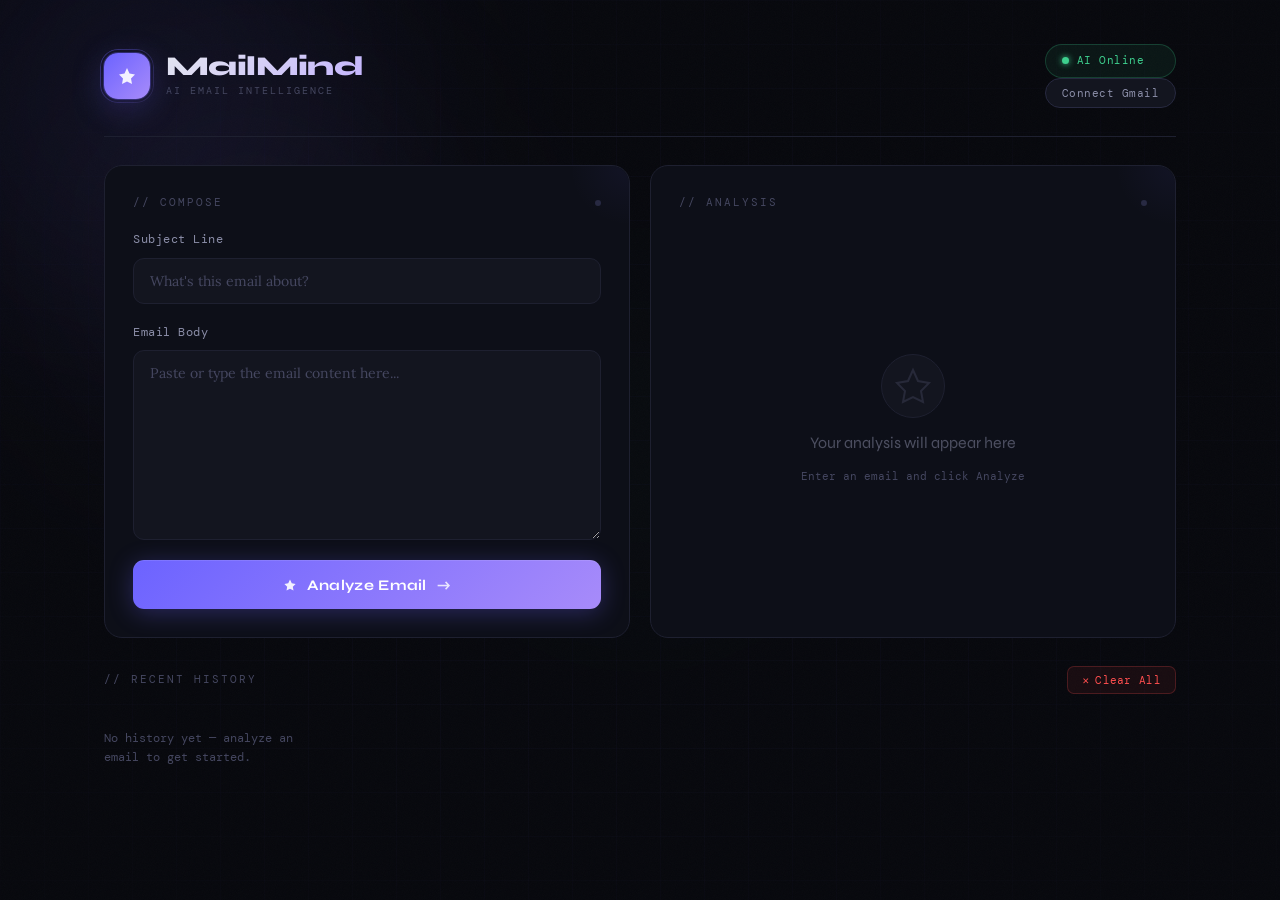
<file: frontend/index.html>
<!DOCTYPE html>
<html lang="en">

<head>
  <meta charset="UTF-8" />
  <meta name="viewport" content="width=device-width, initial-scale=1.0" />
  <title>MailMind — AI Email Intelligence</title>
  <link
    href="https://fonts.googleapis.com/css2?family=Syne:wght@400;600;700;800&family=DM+Mono:wght@400;500&family=Lora:ital,wght@0,400;0,500;1,400&display=swap"
    rel="stylesheet">
  <link rel="stylesheet" href="style.css" />
</head>

<body>

  <!-- Ambient background layers -->
  <div class="bg-layer bg-grid"></div>
  <div class="bg-layer bg-orb bg-orb-1"></div>
  <div class="bg-layer bg-orb bg-orb-2"></div>
  <div class="bg-layer bg-orb bg-orb-3"></div>
  <div class="bg-layer noise-overlay"></div>

  <div class="container">

    <!-- Header -->
    <header class="header">
      <div class="logo">
        <div class="logo-mark">
          <svg width="20" height="20" viewBox="0 0 20 20" fill="none">
            <path d="M10 2L12.5 7.5L18 8.5L14 12.5L15 18L10 15.5L5 18L6 12.5L2 8.5L7.5 7.5L10 2Z" fill="white"
              opacity="0.9" />
          </svg>
          <div class="logo-mark-ring"></div>
        </div>
        <div class="logo-text">
          <h1 class="logo-name">MailMind</h1>
          <span class="tagline">AI Email Intelligence</span>
        </div>
      </div>
      <div class="header-right">
        <div class="status-pill">
          <span class="status-dot"></span>
          <span>AI Online</span>
        </div>
        <button class="gmail-connect-btn" id="gmailBtn" onclick="handleGmailConnect()">
          <span id="gmailBtnText">Connect Gmail</span>
        </button>
      </div>
    </header>

    <!-- Main Grid -->
    <div class="main-grid">

      <!-- Compose Panel -->
      <section class="panel compose-panel" data-panel="compose">
        <div class="panel-header">
          <span class="panel-label">// compose</span>
          <div class="panel-dot"></div>
        </div>
        <div class="field-group">
          <label for="subject">Subject Line</label>
          <div class="input-wrapper">
            <input type="text" id="subject" placeholder="What's this email about?" autocomplete="off" />
            <div class="input-focus-bar"></div>
          </div>
        </div>
        <div class="field-group body-group">
          <label for="body">Email Body</label>
          <div class="input-wrapper textarea-wrapper">
            <textarea id="body" rows="9" placeholder="Paste or type the email content here..."></textarea>
            <div class="input-focus-bar"></div>
          </div>
        </div>
        <button id="analyzeBtn" onclick="analyzeEmail()">
          <span class="btn-glow"></span>
          <span class="btn-star">
            <svg width="14" height="14" viewBox="0 0 20 20" fill="none">
              <path d="M10 2L12.5 7.5L18 8.5L14 12.5L15 18L10 15.5L5 18L6 12.5L2 8.5L7.5 7.5L10 2Z" fill="white" />
            </svg>
          </span>
          <span id="btnText">Analyze Email</span>
          <span class="btn-arrow">→</span>
        </button>
      </section>

      <!-- Analysis Panel -->
      <section class="panel result-panel" data-panel="analysis">
        <div class="panel-header">
          <span class="panel-label">// analysis</span>
          <div class="panel-dot"></div>
        </div>
        <div class="result" id="result">
          <div class="empty-state">
            <div class="empty-icon-wrap">
              <svg class="empty-star" width="40" height="40" viewBox="0 0 20 20" fill="none">
                <path d="M10 2L12.5 7.5L18 8.5L14 12.5L15 18L10 15.5L5 18L6 12.5L2 8.5L7.5 7.5L10 2Z"
                  stroke="currentColor" stroke-width="1" fill="none" />
              </svg>
            </div>
            <p class="empty-title">Your analysis will appear here</p>
            <span class="empty-sub">Enter an email and click Analyze</span>
          </div>
        </div>
      </section>

    </div>

    <!-- History Section -->
    <section class="history-section">
      <div class="history-header">
        <div class="panel-label">// recent history</div>
        <button class="clear-btn" onclick="clearHistory()">
          <span>✕</span> Clear All
        </button>
      </div>
      <div id="history" class="history-grid"></div>
    </section>

  </div>
  <!-- Draft Confirmation Modal -->
  <div class="modal-overlay" id="modalOverlay">
    <div class="modal">
      <div class="modal-header">
        <span class="panel-label">// confirm draft</span>
        <button class="modal-close" onclick="closeModal()">✕</button>
      </div>
      <div class="modal-body">
        <div class="modal-field">
          <label>To</label>
          <input type="email" id="modalTo" placeholder="recipient@gmail.com" />
        </div>
        <div class="modal-field">
          <label>Subject</label>
          <div class="modal-value" id="modalSubject"></div>
        </div>
        <div class="modal-field">
          <label>Reply Preview</label>
          <div class="modal-preview" id="modalPreview"></div>
        </div>
      </div>
      <div class="modal-footer">
        <button class="modal-cancel-btn" onclick="closeModal()">Cancel</button>
        <button class="modal-send-btn" id="modalSendBtn" onclick="submitDraft()">
          <span id="modalSendText">Save Draft to Gmail</span>
        </button>
      </div>
    </div>
  </div>

  <script src="script.js"></script>
</body>

</html>
</file>
<file: frontend/style.css>
/* ===========================
   CSS VARIABLES & RESET
=========================== */
:root {
  --bg: #07080d;
  --surface: #0d0f18;
  --surface2: #13151f;
  --surface3: #1a1c28;
  --border: #1e2030;
  --border2: #272940;
  --border-hover: #363858;

  --accent: #6c63ff;
  --accent2: #a78bfa;
  --accent3: #c4b5fd;
  --accent-glow: rgba(108, 99, 255, 0.18);
  --accent-glow2: rgba(108, 99, 255, 0.35);

  --text: #e4e6f0;
  --text2: #8b8ea8;
  --text3: #454760;

  --critical: #ff4f4f;
  --critical-bg: rgba(255, 79, 79, 0.07);
  --critical-border: rgba(255, 79, 79, 0.22);
  --high: #ff8c42;
  --high-bg: rgba(255, 140, 66, 0.07);
  --high-border: rgba(255, 140, 66, 0.22);
  --medium: #f5c518;
  --medium-bg: rgba(245, 197, 24, 0.07);
  --medium-border: rgba(245, 197, 24, 0.22);
  --low: #3ecf8e;
  --low-bg: rgba(62, 207, 142, 0.07);
  --low-border: rgba(62, 207, 142, 0.22);

  --radius: 18px;
  --radius-sm: 11px;
  --radius-xs: 7px;

  --ease-spring: cubic-bezier(0.34, 1.56, 0.64, 1);
  --ease-out: cubic-bezier(0.16, 1, 0.3, 1);
}

*, *::before, *::after { box-sizing: border-box; margin: 0; padding: 0; }

html { scroll-behavior: smooth; }

body {
  font-family: 'Lora', serif;
  background: var(--bg);
  color: var(--text);
  min-height: 100vh;
  line-height: 1.6;
  overflow-x: hidden;
  -webkit-font-smoothing: antialiased;
}

/* ===========================
   BACKGROUND LAYERS
=========================== */
.bg-layer { position: fixed; inset: 0; pointer-events: none; }

.bg-grid {
  background-image:
    linear-gradient(rgba(108, 99, 255, 0.025) 1px, transparent 1px),
    linear-gradient(90deg, rgba(108, 99, 255, 0.025) 1px, transparent 1px);
  background-size: 44px 44px;
  z-index: 0;
  mask-image: radial-gradient(ellipse 80% 80% at 50% 50%, black 40%, transparent 100%);
}

.bg-orb {
  border-radius: 50%;
  filter: blur(100px);
  z-index: 0;
  opacity: 0;
  animation: orbReveal 2s var(--ease-out) forwards;
}

.bg-orb-1 {
  width: 600px; height: 600px;
  background: radial-gradient(circle, rgba(108, 99, 255, 0.12) 0%, transparent 70%);
  top: -200px; left: -150px;
  animation-delay: 0.2s;
}

.bg-orb-2 {
  width: 500px; height: 500px;
  background: radial-gradient(circle, rgba(167, 139, 250, 0.08) 0%, transparent 70%);
  bottom: 0; right: -100px;
  animation-delay: 0.5s;
}

.bg-orb-3 {
  width: 300px; height: 300px;
  background: radial-gradient(circle, rgba(62, 207, 142, 0.06) 0%, transparent 70%);
  top: 50%; left: 50%; transform: translate(-50%, -50%);
  animation-delay: 0.8s;
}

.noise-overlay {
  z-index: 1;
  opacity: 0.025;
  background-image: url("data:image/svg+xml,%3Csvg viewBox='0 0 256 256' xmlns='http://www.w3.org/2000/svg'%3E%3Cfilter id='n'%3E%3CfeTurbulence type='fractalNoise' baseFrequency='0.9' numOctaves='4' stitchTiles='stitch'/%3E%3C/filter%3E%3Crect width='100%25' height='100%25' filter='url(%23n)'/%3E%3C/svg%3E");
  background-size: 200px 200px;
}

@keyframes orbReveal {
  to { opacity: 1; }
}

/* ===========================
   CONTAINER
=========================== */
.container {
  position: relative; z-index: 2;
  max-width: 1120px; margin: 0 auto;
  padding: 44px 24px 100px;
  display: flex; flex-direction: column; gap: 28px;
}

/* ===========================
   HEADER
=========================== */
.header {
  display: flex; align-items: center; justify-content: space-between;
  padding-bottom: 28px;
  border-bottom: 1px solid var(--border);
  animation: slideDown 0.7s var(--ease-out) both;
}

.logo { display: flex; align-items: center; gap: 16px; }

.logo-mark {
  width: 46px; height: 46px;
  background: linear-gradient(135deg, var(--accent), var(--accent2));
  border-radius: 14px;
  display: flex; align-items: center; justify-content: center;
  flex-shrink: 0; position: relative;
  box-shadow: 0 0 0 1px rgba(108,99,255,0.3), 0 8px 32px rgba(108,99,255,0.25);
  transition: transform 0.4s var(--ease-spring), box-shadow 0.4s;
}

.logo-mark:hover {
  transform: rotate(10deg) scale(1.08);
  box-shadow: 0 0 0 1px rgba(108,99,255,0.5), 0 12px 40px rgba(108,99,255,0.4);
}

.logo-mark-ring {
  position: absolute; inset: -4px;
  border-radius: 18px;
  border: 1px solid transparent;
  background: linear-gradient(135deg, rgba(108,99,255,0.4), rgba(167,139,250,0.1)) border-box;
  -webkit-mask: linear-gradient(#fff 0 0) padding-box, linear-gradient(#fff 0 0);
  -webkit-mask-composite: destination-out;
  mask: linear-gradient(#fff 0 0) padding-box, linear-gradient(#fff 0 0);
  mask-composite: exclude;
}

.logo-name {
  font-family: 'Syne', sans-serif;
  font-size: 1.7rem; font-weight: 800;
  letter-spacing: -0.6px; line-height: 1;
  background: linear-gradient(135deg, #e4e6f0 0%, var(--accent3) 100%);
  -webkit-background-clip: text; -webkit-text-fill-color: transparent;
  background-clip: text;
}

.tagline {
  font-family: 'DM Mono', monospace;
  font-size: 0.62rem; color: var(--text3);
  letter-spacing: 2px; text-transform: uppercase;
  display: block; margin-top: 2px;
}

.status-pill {
  display: flex; align-items: center; gap: 8px;
  background: var(--low-bg); border: 1px solid var(--low-border);
  color: var(--low); padding: 7px 16px; border-radius: 40px;
  font-family: 'DM Mono', monospace; font-size: 0.7rem; letter-spacing: 0.5px;
  animation: fadeIn 1s var(--ease-out) 0.4s both;
  transition: background 0.3s, box-shadow 0.3s;
}

.status-pill:hover {
  background: rgba(62, 207, 142, 0.12);
  box-shadow: 0 0 16px rgba(62,207,142,0.15);
}

.status-dot {
  width: 7px; height: 7px;
  background: var(--low); border-radius: 50%;
  box-shadow: 0 0 6px var(--low);
  animation: breathe 2.5s ease-in-out infinite;
}

@keyframes breathe {
  0%, 100% { opacity: 1; box-shadow: 0 0 6px var(--low); }
  50% { opacity: 0.5; box-shadow: 0 0 12px var(--low); }
}

/* ===========================
   MAIN GRID
=========================== */
.main-grid {
  display: grid; grid-template-columns: 1fr 1fr; gap: 20px;
}

/* ===========================
   PANELS
=========================== */
.panel {
  background: var(--surface);
  border: 1px solid var(--border);
  border-radius: var(--radius);
  padding: 28px;
  display: flex; flex-direction: column; gap: 20px;
  position: relative; overflow: hidden;
  transition: border-color 0.3s, box-shadow 0.3s;
}

.panel::before {
  content: '';
  position: absolute; inset: 0;
  border-radius: var(--radius);
  background: linear-gradient(135deg, rgba(108,99,255,0.03) 0%, transparent 60%);
  pointer-events: none;
  opacity: 0; transition: opacity 0.4s;
}

.panel:hover { border-color: var(--border2); }
.panel:hover::before { opacity: 1; }

.panel:focus-within {
  border-color: rgba(108, 99, 255, 0.3);
  box-shadow: 0 0 0 1px rgba(108,99,255,0.08), 0 8px 40px rgba(108,99,255,0.06);
}

.compose-panel { animation: slideUp 0.7s var(--ease-out) 0.1s both; }
.result-panel  { animation: slideUp 0.7s var(--ease-out) 0.2s both; min-height: 420px; }

/* Corner accents */
.panel::after {
  content: '';
  position: absolute; top: 0; right: 0;
  width: 60px; height: 60px;
  background: radial-gradient(circle at top right, rgba(108,99,255,0.06) 0%, transparent 70%);
  border-radius: 0 var(--radius) 0 0;
  pointer-events: none;
}

/* ===========================
   PANEL HEADER
=========================== */
.panel-header {
  display: flex; align-items: center; justify-content: space-between;
}

.panel-label {
  font-family: 'DM Mono', monospace;
  font-size: 0.68rem; color: var(--text3);
  letter-spacing: 2px; text-transform: uppercase;
  position: relative;
}

.panel-dot {
  width: 6px; height: 6px;
  border-radius: 50%; background: var(--border2);
  transition: background 0.3s, box-shadow 0.3s;
}

.panel:focus-within .panel-dot {
  background: var(--accent);
  box-shadow: 0 0 8px var(--accent);
}

/* ===========================
   FORM FIELDS
=========================== */
.field-group { display: flex; flex-direction: column; gap: 8px; }
.body-group { flex: 1; }

label {
  font-family: 'DM Mono', monospace;
  font-size: 0.72rem; color: var(--text2);
  letter-spacing: 0.5px;
  transition: color 0.2s;
}

.field-group:focus-within label { color: var(--accent3); }

.input-wrapper {
  position: relative;
}

.textarea-wrapper { display: flex; flex-direction: column; flex: 1; }
.textarea-wrapper textarea { flex: 1; }

input[type="text"], textarea {
  width: 100%;
  background: var(--surface2);
  border: 1px solid var(--border);
  color: var(--text);
  border-radius: var(--radius-sm);
  padding: 13px 16px;
  font-family: 'Lora', serif; font-size: 0.88rem;
  outline: none; resize: vertical;
  transition: border-color 0.25s, background 0.25s, box-shadow 0.25s;
  position: relative; z-index: 1;
}

input::placeholder, textarea::placeholder { color: var(--text3); }

input:focus, textarea:focus {
  border-color: rgba(108,99,255,0.5);
  background: var(--surface3);
  box-shadow: 0 0 0 3px rgba(108,99,255,0.08), 0 2px 12px rgba(108,99,255,0.06);
}

.input-focus-bar {
  position: absolute; bottom: 0; left: 10px; right: 10px; height: 2px;
  background: linear-gradient(90deg, var(--accent), var(--accent2));
  border-radius: 0 0 2px 2px;
  transform: scaleX(0); transform-origin: center;
  transition: transform 0.3s var(--ease-spring);
  z-index: 2;
}

.input-wrapper:focus-within .input-focus-bar { transform: scaleX(1); }

/* ===========================
   ANALYZE BUTTON
=========================== */
#analyzeBtn {
  display: flex; align-items: center; justify-content: center; gap: 10px;
  width: 100%; padding: 15px;
  background: linear-gradient(135deg, var(--accent) 0%, var(--accent2) 100%);
  border: none; border-radius: var(--radius-sm);
  color: white;
  font-family: 'Syne', sans-serif; font-size: 0.92rem; font-weight: 700;
  cursor: pointer; position: relative; overflow: hidden;
  transition: transform 0.25s var(--ease-spring), box-shadow 0.25s;
  box-shadow: 0 4px 24px rgba(108,99,255,0.3), inset 0 1px 0 rgba(255,255,255,0.1);
  margin-top: auto;
  letter-spacing: 0.3px;
}

.btn-glow {
  position: absolute; inset: 0;
  background: linear-gradient(135deg, rgba(255,255,255,0.12), transparent);
  opacity: 0; transition: opacity 0.3s;
  border-radius: var(--radius-sm);
}

#analyzeBtn:hover { transform: translateY(-2px); box-shadow: 0 10px 40px rgba(108,99,255,0.45); }
#analyzeBtn:hover .btn-glow { opacity: 1; }
#analyzeBtn:active { transform: translateY(0) scale(0.99); }

#analyzeBtn:disabled {
  opacity: 0.55; cursor: not-allowed;
  transform: none; box-shadow: none;
}

.btn-star {
  display: flex; align-items: center;
  animation: rotateStar 6s linear infinite;
  opacity: 0.9;
}

@keyframes rotateStar {
  from { transform: rotate(0deg); }
  to { transform: rotate(360deg); }
}

.btn-arrow {
  font-size: 1rem; transition: transform 0.25s var(--ease-spring); opacity: 0.8;
}

#analyzeBtn:hover .btn-arrow { transform: translateX(4px); }

/* Ripple on click */
#analyzeBtn::after {
  content: '';
  position: absolute; inset: 0;
  background: radial-gradient(circle at var(--x, 50%) var(--y, 50%), rgba(255,255,255,0.2) 0%, transparent 60%);
  opacity: 0; transition: opacity 0.4s;
}

#analyzeBtn:active::after { opacity: 1; }

/* ===========================
   RESULT AREA
=========================== */
.result { flex: 1; display: flex; flex-direction: column; gap: 18px; }

.empty-state {
  flex: 1; display: flex; flex-direction: column;
  align-items: center; justify-content: center;
  text-align: center; gap: 12px; padding: 40px;
}

.empty-icon-wrap {
  width: 64px; height: 64px;
  border-radius: 50%;
  background: var(--surface2);
  border: 1px solid var(--border);
  display: flex; align-items: center; justify-content: center;
  color: var(--text3);
  animation: floatIcon 4s ease-in-out infinite;
  transition: border-color 0.3s;
}

.empty-star { opacity: 0.4; }

@keyframes floatIcon {
  0%, 100% { transform: translateY(0); }
  50% { transform: translateY(-6px); }
}

.empty-title {
  font-family: 'Syne', sans-serif; font-size: 1rem;
  color: var(--text2); opacity: 0.5;
}

.empty-sub {
  font-family: 'DM Mono', monospace; font-size: 0.7rem;
  color: var(--text3);
}

/* Result reveal */
.result-content {
  display: flex; flex-direction: column; gap: 16px;
  animation: resultReveal 0.5s var(--ease-out) both;
}

@keyframes resultReveal {
  from { opacity: 0; transform: translateY(12px) scale(0.98); }
  to { opacity: 1; transform: translateY(0) scale(1); }
}

/* ===========================
   PRIORITY BADGE
=========================== */
.priority-badge {
  display: inline-flex; align-items: center; gap: 8px;
  padding: 8px 16px; border-radius: 40px;
  font-family: 'DM Mono', monospace; font-size: 0.75rem;
  font-weight: 500; letter-spacing: 0.8px;
  animation: badgeIn 0.5s var(--ease-spring) 0.1s both;
  transition: transform 0.2s, box-shadow 0.2s;
}

.priority-badge:hover { transform: scale(1.04); }

@keyframes badgeIn {
  from { opacity: 0; transform: scale(0.8) translateY(4px); }
  to { opacity: 1; transform: scale(1) translateY(0); }
}

.priority-dot {
  width: 8px; height: 8px; border-radius: 50%;
  flex-shrink: 0;
  animation: dotPulse 2s ease-in-out infinite;
}

@keyframes dotPulse {
  0%, 100% { transform: scale(1); }
  50% { transform: scale(1.3); }
}

.badge-CRITICAL {
  background: var(--critical-bg);
  border: 1px solid var(--critical-border);
  color: var(--critical);
  box-shadow: 0 0 20px rgba(255,79,79,0.1);
}
.badge-CRITICAL .priority-dot {
  background: var(--critical);
  box-shadow: 0 0 8px var(--critical);
}

.badge-HIGH {
  background: var(--high-bg);
  border: 1px solid var(--high-border);
  color: var(--high);
  box-shadow: 0 0 20px rgba(255,140,66,0.1);
}
.badge-HIGH .priority-dot {
  background: var(--high);
  box-shadow: 0 0 8px var(--high);
}

.badge-MEDIUM {
  background: var(--medium-bg);
  border: 1px solid var(--medium-border);
  color: var(--medium);
}
.badge-MEDIUM .priority-dot { background: var(--medium); }

.badge-LOW {
  background: var(--low-bg);
  border: 1px solid var(--low-border);
  color: var(--low);
}
.badge-LOW .priority-dot { background: var(--low); box-shadow: 0 0 6px var(--low); }

/* ===========================
   REPLY BOX
=========================== */
.reply-label {
  font-family: 'DM Mono', monospace; font-size: 0.68rem;
  color: var(--text3); letter-spacing: 2px; text-transform: uppercase;
  margin-bottom: 8px;
}

.reply-box {
  position: relative;
  background: var(--surface2);
  border: 1px solid var(--border);
  border-left: 2px solid var(--accent);
  border-radius: var(--radius-sm);
  padding: 18px 20px;
  font-size: 0.87rem; line-height: 1.8;
  color: var(--text); white-space: pre-wrap;
  font-family: 'Lora', serif;
  transition: border-color 0.3s, box-shadow 0.3s;
  animation: replySlide 0.6s var(--ease-out) 0.2s both;
}

.reply-box:hover {
  border-color: var(--border2);
  border-left-color: var(--accent2);
  box-shadow: 0 4px 24px rgba(108,99,255,0.06);
}

@keyframes replySlide {
  from { opacity: 0; transform: translateX(-8px); }
  to { opacity: 1; transform: translateX(0); }
}

.copy-btn {
  position: absolute; top: 12px; right: 12px;
  background: var(--surface3);
  border: 1px solid var(--border2);
  color: var(--text2);
  padding: 5px 14px; border-radius: var(--radius-xs);
  font-family: 'DM Mono', monospace; font-size: 0.68rem;
  cursor: pointer;
  transition: all 0.2s var(--ease-spring);
  letter-spacing: 0.3px;
}

.copy-btn:hover {
  color: var(--accent3);
  border-color: rgba(108,99,255,0.4);
  background: rgba(108,99,255,0.08);
  transform: scale(1.05);
}

.copy-btn:active { transform: scale(0.97); }

.copy-status {
  font-family: 'DM Mono', monospace; font-size: 0.7rem;
  color: var(--low); text-align: right;
  min-height: 20px;
  transition: opacity 0.3s;
}

/* ===========================
   LOADING STATE
=========================== */
.loading-msg {
  display: flex; align-items: center; gap: 14px;
  color: var(--text2);
  font-family: 'DM Mono', monospace; font-size: 0.8rem;
  padding: 24px 0;
  animation: fadeIn 0.3s ease;
}

.spinner {
  width: 20px; height: 20px;
  border: 2px solid var(--border2);
  border-top-color: var(--accent);
  border-right-color: var(--accent2);
  border-radius: 50%;
  animation: spinnerRot 0.75s linear infinite;
  flex-shrink: 0;
}

@keyframes spinnerRot { to { transform: rotate(360deg); } }

/* ===========================
   ERROR / WARN MESSAGES
=========================== */
.error-msg {
  display: flex; align-items: center; gap: 10px;
  background: var(--critical-bg); border: 1px solid var(--critical-border);
  color: var(--critical); padding: 14px 18px; border-radius: var(--radius-sm);
  font-family: 'DM Mono', monospace; font-size: 0.8rem;
  animation: shakeIn 0.4s var(--ease-spring);
}

.warn-msg {
  display: flex; align-items: center; gap: 10px;
  background: var(--high-bg); border: 1px solid var(--high-border);
  color: var(--high); padding: 14px 18px; border-radius: var(--radius-sm);
  font-family: 'DM Mono', monospace; font-size: 0.8rem;
  animation: shakeIn 0.4s var(--ease-spring);
}

@keyframes shakeIn {
  0% { transform: translateX(-6px); opacity: 0; }
  50% { transform: translateX(4px); }
  75% { transform: translateX(-2px); }
  100% { transform: translateX(0); opacity: 1; }
}

/* ===========================
   HISTORY SECTION
=========================== */
.history-section {
  display: flex; flex-direction: column; gap: 16px;
  animation: slideUp 0.7s var(--ease-out) 0.3s both;
}

.history-header {
  display: flex; align-items: center; justify-content: space-between;
}

.clear-btn {
  display: flex; align-items: center; gap: 6px;
  background: var(--critical-bg); border: 1px solid var(--critical-border);
  color: var(--critical); padding: 6px 14px; border-radius: var(--radius-xs);
  font-family: 'DM Mono', monospace; font-size: 0.68rem;
  cursor: pointer; transition: all 0.2s var(--ease-spring);
  letter-spacing: 0.3px;
}

.clear-btn:hover {
  background: rgba(255,79,79,0.14);
  transform: scale(1.04);
  box-shadow: 0 2px 12px rgba(255,79,79,0.15);
}

.clear-btn:active { transform: scale(0.97); }

.history-grid {
  display: grid;
  grid-template-columns: repeat(auto-fill, minmax(200px, 1fr));
  gap: 12px;
}

.history-item {
  background: var(--surface);
  border: 1px solid var(--border);
  border-radius: var(--radius-sm);
  padding: 14px 16px;
  cursor: pointer;
  transition: all 0.25s var(--ease-out);
  display: flex; flex-direction: column; gap: 8px;
  position: relative; overflow: hidden;
  animation: historyIn 0.4s var(--ease-out) both;
}

@keyframes historyIn {
  from { opacity: 0; transform: translateY(8px) scale(0.97); }
  to { opacity: 1; transform: translateY(0) scale(1); }
}

.history-item::before {
  content: '';
  position: absolute; inset: 0;
  background: linear-gradient(135deg, rgba(108,99,255,0.04), transparent);
  opacity: 0; transition: opacity 0.3s;
}

.history-item:hover {
  border-color: rgba(108,99,255,0.35);
  background: var(--surface2);
  transform: translateY(-3px);
  box-shadow: 0 8px 32px rgba(108,99,255,0.1);
}

.history-item:hover::before { opacity: 1; }
.history-item:active { transform: translateY(-1px); }

.history-subject {
  font-family: 'Syne', sans-serif; font-size: 0.8rem; font-weight: 600;
  color: var(--text); white-space: nowrap; overflow: hidden; text-overflow: ellipsis;
}

.history-meta {
  font-family: 'DM Mono', monospace; font-size: 0.65rem; color: var(--text3);
}

.history-empty {
  font-family: 'DM Mono', monospace; font-size: 0.72rem;
  color: var(--text3); padding: 20px 0;
}

/* ===========================
   KEYFRAME ANIMATIONS
=========================== */
@keyframes slideDown {
  from { opacity: 0; transform: translateY(-14px); }
  to { opacity: 1; transform: translateY(0); }
}

@keyframes slideUp {
  from { opacity: 0; transform: translateY(18px); }
  to { opacity: 1; transform: translateY(0); }
}

@keyframes fadeIn {
  from { opacity: 0; }
  to { opacity: 1; }
}

/* ===========================
   SCROLLBAR
=========================== */
::-webkit-scrollbar { width: 6px; }
::-webkit-scrollbar-track { background: var(--bg); }
::-webkit-scrollbar-thumb { background: var(--border2); border-radius: 3px; }
::-webkit-scrollbar-thumb:hover { background: var(--accent); }

/* ===========================
   SELECTION
=========================== */
::selection { background: rgba(108,99,255,0.25); color: var(--text); }

/* ===========================
   RESPONSIVE
=========================== */
@media (max-width: 768px) {
  .main-grid { grid-template-columns: 1fr; }
  .container { padding: 24px 16px 60px; }
  .header { flex-wrap: wrap; gap: 12px; }
  .history-grid { grid-template-columns: 1fr 1fr; }
  .bg-orb-1 { width: 300px; height: 300px; }
  .bg-orb-2 { width: 250px; height: 250px; }
}

@media (max-width: 480px) {
  .history-grid { grid-template-columns: 1fr; }
  .logo-name { font-size: 1.4rem; }
}

/* ===========================
   FOCUS ACCESSIBILITY
=========================== */
:focus-visible {
  outline: 2px solid var(--accent);
  outline-offset: 3px;
  border-radius: 4px;
}

/* ===========================
   GMAIL CONNECT BUTTON
=========================== */
.gmail-connect-btn {
  display: flex; align-items: center; gap: 8px;
  background: var(--surface2); border: 1px solid var(--border2);
  color: var(--text2); padding: 7px 16px; border-radius: 40px;
  font-family: 'DM Mono', monospace; font-size: 0.7rem;
  cursor: pointer; transition: all 0.25s var(--ease-spring);
  letter-spacing: 0.5px;
}
.gmail-connect-btn:hover {
  border-color: rgba(108,99,255,0.4);
  color: var(--accent3);
  background: rgba(108,99,255,0.08);
  transform: scale(1.04);
}
.gmail-connect-btn.connected {
  background: var(--low-bg); border-color: var(--low-border);
  color: var(--low);
}

/* ===========================
   SAVE AS DRAFT BUTTON
=========================== */
.draft-btn {
  display: flex; align-items: center; justify-content: center; gap: 8px;
  width: 100%; padding: 11px;
  background: transparent;
  border: 1px solid rgba(108,99,255,0.35);
  border-radius: var(--radius-sm);
  color: var(--accent3);
  font-family: 'Syne', sans-serif; font-size: 0.85rem; font-weight: 600;
  cursor: pointer;
  transition: all 0.25s var(--ease-spring);
  margin-top: 8px;
  letter-spacing: 0.3px;
}
.draft-btn:hover {
  background: rgba(108,99,255,0.08);
  border-color: rgba(108,99,255,0.6);
  transform: translateY(-2px);
  box-shadow: 0 6px 24px rgba(108,99,255,0.15);
}
.draft-btn:active { transform: translateY(0); }

/* ===========================
   MODAL
=========================== */
.modal-overlay {
  position: fixed; inset: 0; z-index: 100;
  background: rgba(7, 8, 13, 0.85);
  backdrop-filter: blur(8px);
  display: flex; align-items: center; justify-content: center;
  opacity: 0; pointer-events: none;
  transition: opacity 0.3s var(--ease-out);
}
.modal-overlay.active {
  opacity: 1; pointer-events: all;
}
.modal {
  background: var(--surface);
  border: 1px solid var(--border2);
  border-radius: var(--radius);
  padding: 28px;
  width: 100%; max-width: 480px;
  display: flex; flex-direction: column; gap: 20px;
  box-shadow: 0 24px 80px rgba(0,0,0,0.5);
  transform: translateY(16px) scale(0.97);
  transition: transform 0.3s var(--ease-spring);
}
.modal-overlay.active .modal {
  transform: translateY(0) scale(1);
}
.modal-header {
  display: flex; align-items: center; justify-content: space-between;
}
.modal-close {
  background: none; border: none; color: var(--text3);
  font-size: 0.85rem; cursor: pointer;
  transition: color 0.2s; padding: 4px;
}
.modal-close:hover { color: var(--critical); }
.modal-body { display: flex; flex-direction: column; gap: 14px; }
.modal-field { display: flex; flex-direction: column; gap: 6px; }
.modal-field label {
  font-family: 'DM Mono', monospace; font-size: 0.68rem;
  color: var(--text3); letter-spacing: 1.5px; text-transform: uppercase;
}
.modal-field input {
  background: var(--surface2); border: 1px solid var(--border);
  color: var(--text); border-radius: var(--radius-xs);
  padding: 10px 14px; font-family: 'Lora', serif; font-size: 0.85rem;
  outline: none; transition: border-color 0.2s;
}
.modal-field input:focus { border-color: rgba(108,99,255,0.5); }
.modal-value {
  font-family: 'DM Mono', monospace; font-size: 0.78rem;
  color: var(--text2); padding: 8px 0;
}
.modal-preview {
  background: var(--surface2); border: 1px solid var(--border);
  border-left: 2px solid var(--accent);
  border-radius: var(--radius-xs); padding: 14px;
  font-family: 'Lora', serif; font-size: 0.82rem;
  color: var(--text); line-height: 1.7; white-space: pre-wrap;
  max-height: 160px; overflow-y: auto;
}
.modal-footer {
  display: flex; gap: 10px; justify-content: flex-end;
}
.modal-cancel-btn {
  padding: 10px 20px; border-radius: var(--radius-xs);
  background: none; border: 1px solid var(--border2);
  color: var(--text2); font-family: 'DM Mono', monospace;
  font-size: 0.75rem; cursor: pointer;
  transition: all 0.2s;
}
.modal-cancel-btn:hover { border-color: var(--critical-border); color: var(--critical); }
.modal-send-btn {
  padding: 10px 22px; border-radius: var(--radius-xs);
  background: linear-gradient(135deg, var(--accent), var(--accent2));
  border: none; color: white;
  font-family: 'Syne', sans-serif; font-size: 0.82rem; font-weight: 700;
  cursor: pointer; transition: all 0.25s var(--ease-spring);
  box-shadow: 0 4px 16px rgba(108,99,255,0.3);
}
.modal-send-btn:hover { transform: translateY(-2px); box-shadow: 0 8px 28px rgba(108,99,255,0.45); }
.modal-send-btn:disabled { opacity: 0.5; cursor: not-allowed; transform: none; }
</file>
